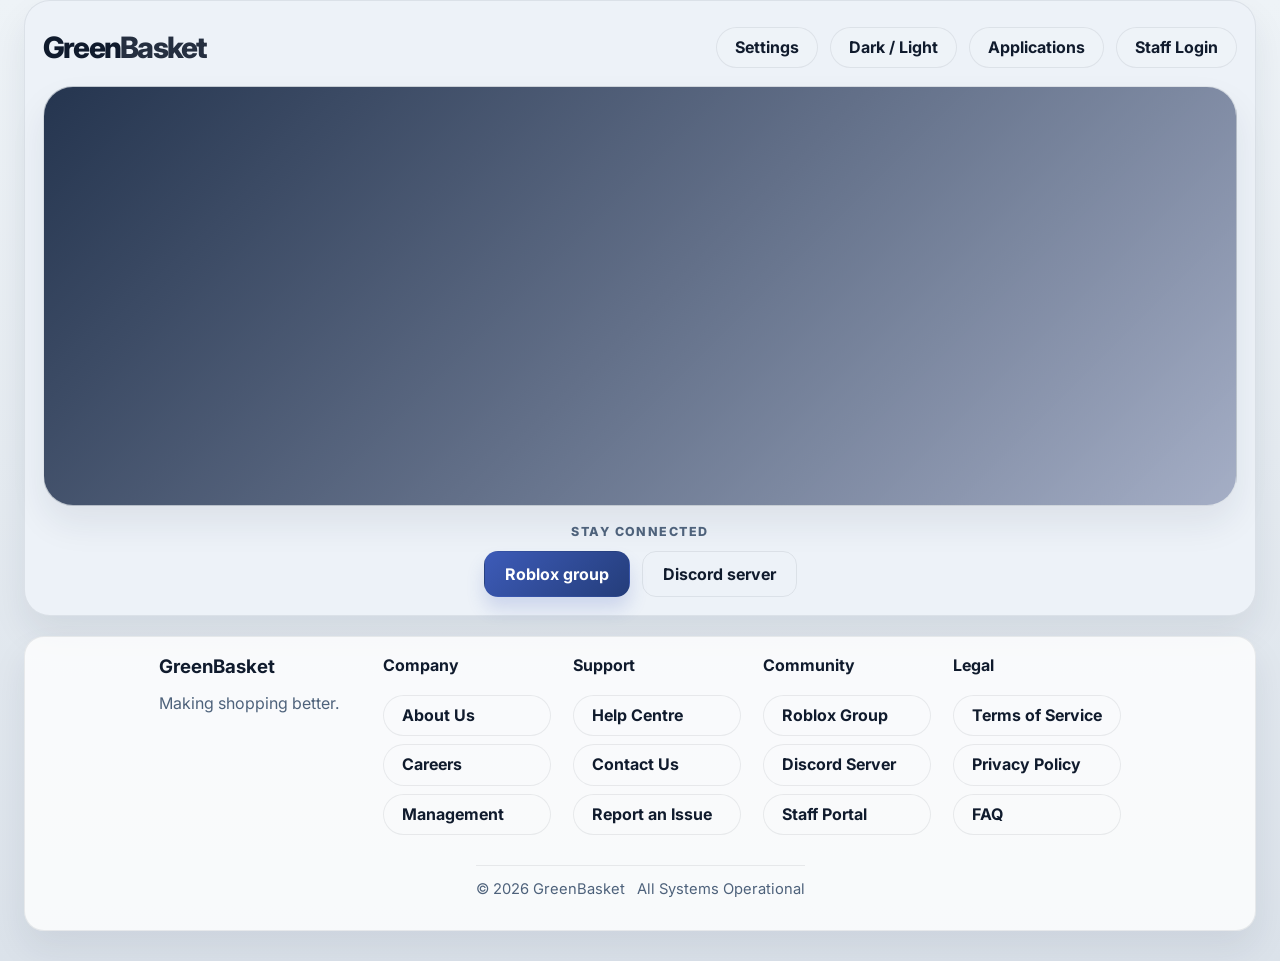
<file: index.html>
<!DOCTYPE html>
<html lang="en">
  <head>
    <meta charset="UTF-8" />
    <meta name="viewport" content="width=device-width, initial-scale=1.0" />
    <title>GreenBasket | Main Menu</title>
    <link rel="preconnect" href="https://fonts.googleapis.com" />
    <link rel="preconnect" href="https://fonts.gstatic.com" crossorigin />
    <link href="https://fonts.googleapis.com/css2?family=Inter:wght@400;500;600;700;800;900&display=swap" rel="stylesheet" />
    <link rel="stylesheet" href="styles.css" />
  </head>
  <body data-page="home">
    <div class="site-shell">
      <header class="site-header">
        <div class="brand" aria-label="GreenBasket home">
          <div class="brand-copy brand-text-logo">
            <span class="brand-bold">Green</span>
            <span class="brand-light">Basket</span>
          </div>
        </div>

        <nav class="site-nav" aria-label="Main menu">
          <a href="settings.html">Settings</a>
          <button class="theme-toggle" data-theme-toggle type="button">Dark / Light</button>
          <a href="applications.html">Applications</a>
          <a id="staff-link" href="staff-login.html">Staff Login</a>
        </nav>
      </header>

      <main class="hero-banner">
        <div class="hero-overlay"></div>
      </main>

      <div class="community-panel" aria-label="Community links">
        <p class="community-label">Stay connected</p>
        <div class="community-links">
          <a class="primary-btn" href="https://www.roblox.com/communities/616609542" target="_blank" rel="noreferrer">Roblox group</a>
          <a class="secondary-btn" href="https://discord.gg/Vmz5MSpeaR" target="_blank" rel="noreferrer">Discord server</a>
        </div>
      </div>
    </div>

    <footer class="footer-bar footer-extended">
      <div class="footer-top">
        <div class="footer-brand-block">
          <h3>GreenBasket</h3>
          <p>Making shopping better.</p>
        </div>

        <div class="footer-links-group">
          <h4>Company</h4>
          <a href="#">About Us</a>
          <a href="#">Careers</a>
          <a href="#">Management</a>
        </div>

        <div class="footer-links-group">
          <h4>Support</h4>
          <a href="#">Help Centre</a>
          <a href="#">Contact Us</a>
          <a href="#">Report an Issue</a>
        </div>

        <div class="footer-links-group">
          <h4>Community</h4>
          <a href="https://www.roblox.com/communities/616609542" target="_blank" rel="noreferrer">Roblox Group</a>
          <a href="https://discord.gg/Vmz5MSpeaR" target="_blank" rel="noreferrer">Discord Server</a>
          <a href="#">Staff Portal</a>
        </div>

        <div class="footer-links-group">
          <h4>Legal</h4>
          <a href="terms.html">Terms of Service</a>
          <a href="policy.html">Privacy Policy</a>
          <a href="#">FAQ</a>
        </div>
      </div>

      <div class="footer-bottom">
        <span>© 2026 GreenBasket</span>
        <span>All Systems Operational</span>
      </div>
    </footer>

    <script src="script.js"></script>
  </body>
</html>
</file>
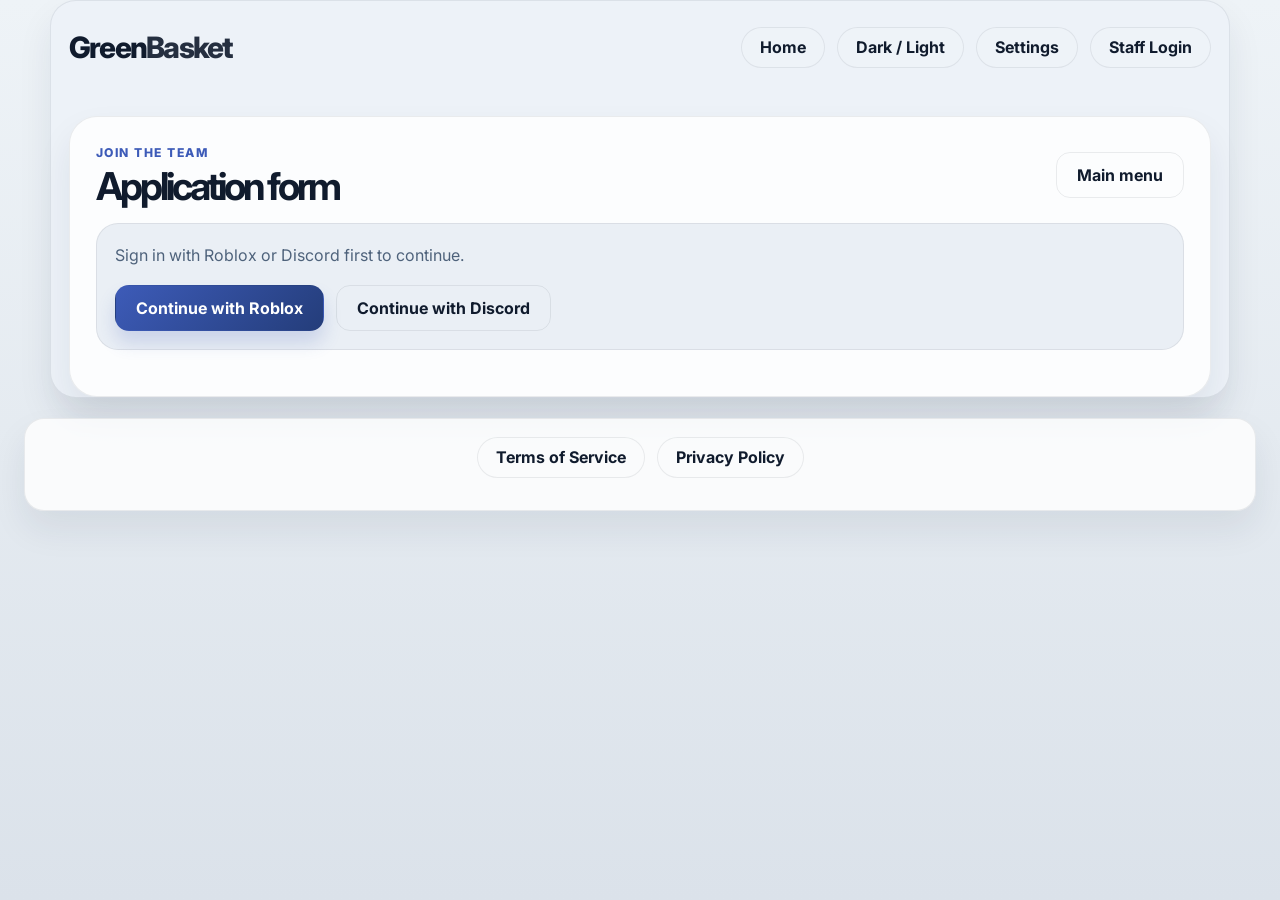
<file: applications.html>
<!DOCTYPE html>
<html lang="en">
  <head>
    <meta charset="UTF-8" />
    <meta name="viewport" content="width=device-width, initial-scale=1.0" />
    <title>GreenBasket | Applications</title>
    <link rel="preconnect" href="https://fonts.googleapis.com" />
    <link rel="preconnect" href="https://fonts.gstatic.com" crossorigin />
    <link href="https://fonts.googleapis.com/css2?family=Inter:wght@400;500;600;700;800;900&display=swap" rel="stylesheet" />
    <link rel="stylesheet" href="styles.css" />
  </head>
  <body data-page="applications">
    <div class="site-shell thin-shell">
      <header class="site-header compact-header">
        <div class="brand" aria-label="GreenBasket home">
          <div class="brand-copy brand-text-logo">
            <span class="brand-bold">Green</span>
            <span class="brand-light">Basket</span>
          </div>
        </div>

        <nav class="site-nav" aria-label="Main menu">
          <a href="index.html">Home</a>
          <button class="theme-toggle" data-theme-toggle type="button">Dark / Light</button>
          <a href="settings.html">Settings</a>
          <a id="staff-link" href="staff-login.html">Staff Login</a>
        </nav>
      </header>

      <main class="panel-surface">
        <div class="section-header interior-header">
          <div>
            <p class="section-kicker">Join the team</p>
            <h1>Application form</h1>
          </div>
          <a class="secondary-btn" href="index.html">Main menu</a>
        </div>

        <div id="public-auth-container" class="social-signin">
          <p>Sign in with Roblox or Discord first to continue.</p>
          <div class="signin-row">
            <button class="primary-btn" type="button" data-login-method="roblox">Continue with Roblox</button>
            <button class="secondary-btn" type="button" data-login-method="discord">Continue with Discord</button>
          </div>
        </div>

        <div id="public-status-banner" class="status-banner hidden" aria-live="polite">
          <div class="status-topline">
            <span class="status-dot"></span>
            <strong id="application-status-label">Applications are currently open</strong>
          </div>
          <p id="application-status-copy">You are signed in and can continue with the application form.</p>
        </div>

        <form id="public-application-form" class="public-application-form hidden"></form>
      </main>
    </div>

    <footer class="footer-bar">
      <a href="terms.html">Terms of Service</a>
      <a href="policy.html">Privacy Policy</a>
    </footer>

    <script src="script.js"></script>
  </body>
</html>
</file>
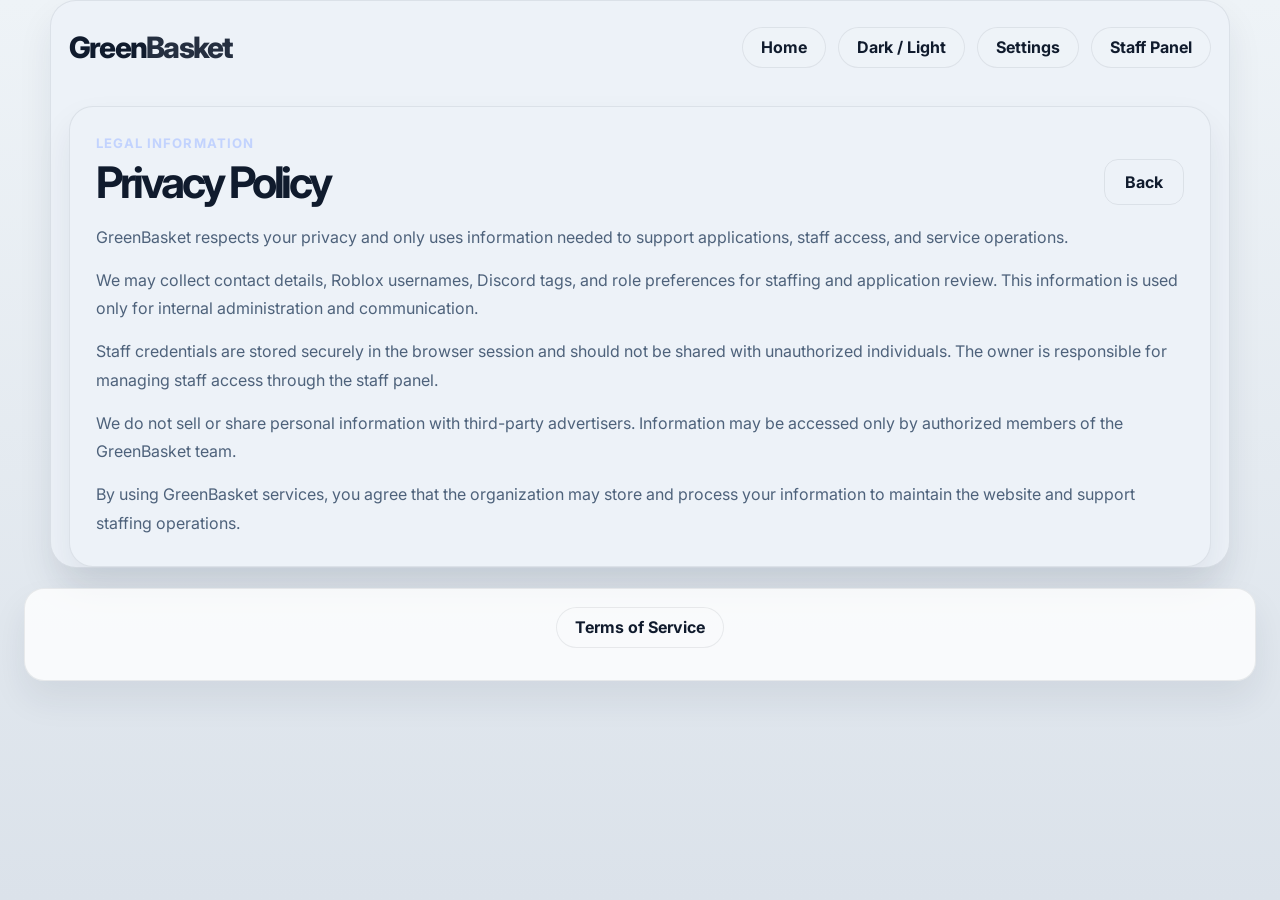
<file: policy.html>
<!DOCTYPE html>
<html lang="en">
  <head>
    <meta charset="UTF-8" />
    <meta name="viewport" content="width=device-width, initial-scale=1.0" />
    <title>GreenBasket | Privacy Policy</title>
    <link rel="preconnect" href="https://fonts.googleapis.com" />
    <link rel="preconnect" href="https://fonts.gstatic.com" crossorigin />
    <link href="https://fonts.googleapis.com/css2?family=Inter:wght@400;500;600;700;800;900&display=swap" rel="stylesheet" />
    <link rel="stylesheet" href="styles.css" />
  </head>
  <body data-page="policy">
    <div class="page-shell narrow-shell">
      <header class="topbar compact-topbar">
        <div class="brand-wrap">
          <div class="brand-copy brand-text-logo">
            <span class="brand-bold">Green</span>
            <span class="brand-light">Basket</span>
          </div>
        </div>
        <nav class="main-nav" aria-label="Main menu">
          <a class="nav-link" href="index.html">Home</a>
          <button class="nav-link theme-toggle" data-theme-toggle type="button">Dark / Light</button>
          <a class="nav-link" href="settings.html">Settings</a>
          <a class="nav-link" href="staff-login.html">Staff Panel</a>
        </nav>
      </header>

      <main class="panel-card legal-card">
        <div class="section-heading">
          <div>
            <p class="eyebrow">Legal information</p>
            <h1>Privacy Policy</h1>
          </div>
          <a class="secondary-btn" href="index.html">Back</a>
        </div>

        <div class="legal-copy">
          <p>GreenBasket respects your privacy and only uses information needed to support applications, staff access, and service operations.</p>
          <p>We may collect contact details, Roblox usernames, Discord tags, and role preferences for staffing and application review. This information is used only for internal administration and communication.</p>
          <p>Staff credentials are stored securely in the browser session and should not be shared with unauthorized individuals. The owner is responsible for managing staff access through the staff panel.</p>
          <p>We do not sell or share personal information with third-party advertisers. Information may be accessed only by authorized members of the GreenBasket team.</p>
          <p>By using GreenBasket services, you agree that the organization may store and process your information to maintain the website and support staffing operations.</p>
        </div>
      </main>
    </div>

    <footer class="footer-bar">
      <a href="terms.html">Terms of Service</a>
    </footer>

    <script src="script.js"></script>
  </body>
</html>
</file>
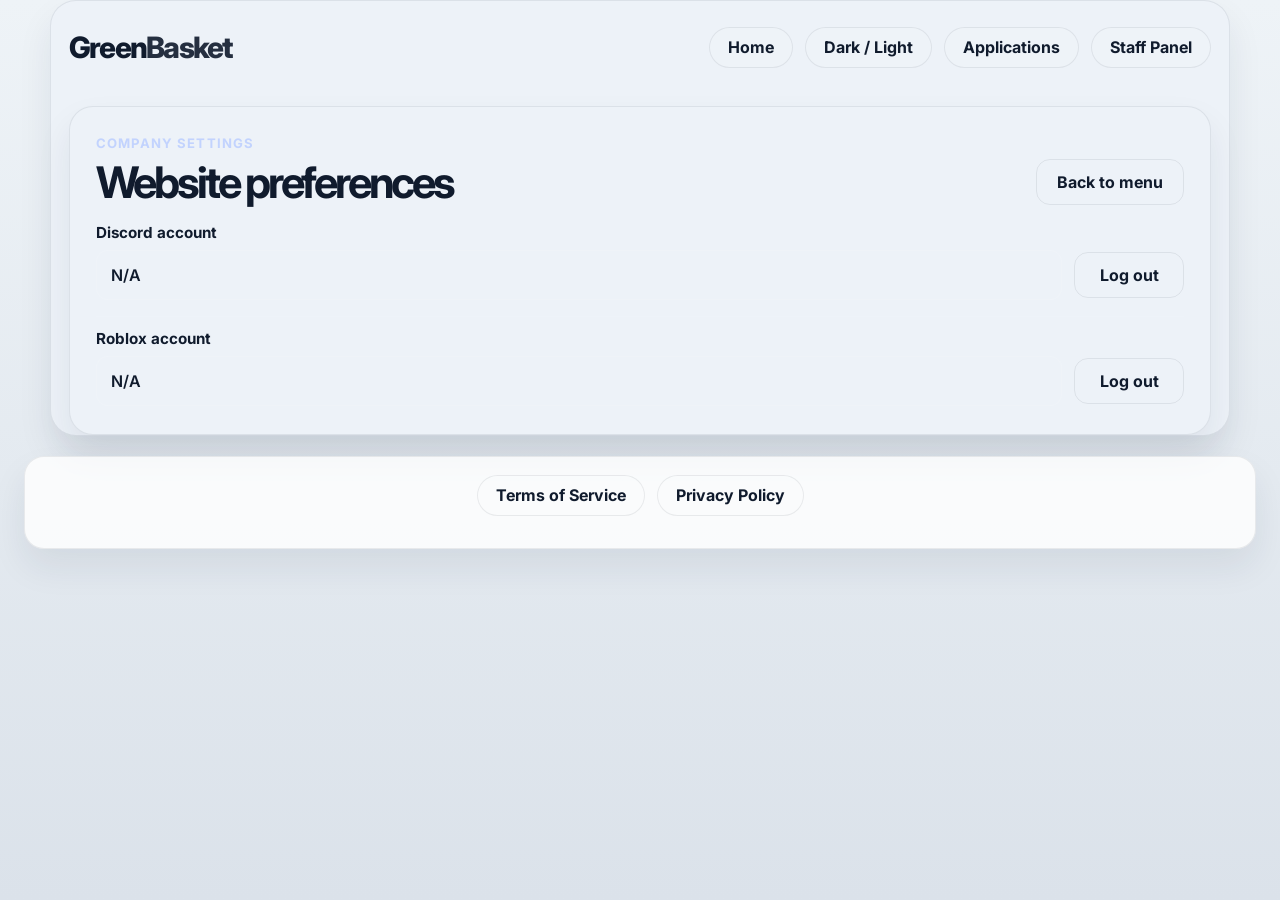
<file: settings.html>
<!DOCTYPE html>
<html lang="en">
  <head>
    <meta charset="UTF-8" />
    <meta name="viewport" content="width=device-width, initial-scale=1.0" />
    <title>GreenBasket | Settings</title>
    <link rel="preconnect" href="https://fonts.googleapis.com" />
    <link rel="preconnect" href="https://fonts.gstatic.com" crossorigin />
    <link href="https://fonts.googleapis.com/css2?family=Inter:wght@400;500;600;700;800;900&display=swap" rel="stylesheet" />
    <link rel="stylesheet" href="styles.css" />
  </head>
  <body data-page="settings">
    <div class="page-shell narrow-shell">
      <header class="topbar compact-topbar">
        <div class="brand-wrap">
          <div class="brand-copy brand-text-logo">
            <span class="brand-bold">Green</span>
            <span class="brand-light">Basket</span>
          </div>
        </div>
        <nav class="main-nav" aria-label="Main menu">
          <a class="nav-link" href="index.html">Home</a>
          <button class="nav-link theme-toggle" data-theme-toggle type="button">Dark / Light</button>
          <a class="nav-link" href="applications.html">Applications</a>
          <a class="nav-link" href="staff-login.html">Staff Panel</a>
        </nav>
      </header>

      <main class="panel-card">
        <div class="section-heading">
          <div>
            <p class="eyebrow">Company settings</p>
            <h1>Website preferences</h1>
          </div>
          <a class="secondary-btn" href="index.html">Back to menu</a>
        </div>

        <div class="settings-form" id="settings-form">
          <div class="setting-row">
            <label>Discord account</label>
            <div class="account-row">
              <div id="discordAccountValue" class="profile-value">N/A</div>
              <button class="secondary-btn small-btn" type="button" data-signout="discord">Log out</button>
            </div>
          </div>

          <div class="setting-row">
            <label>Roblox account</label>
            <div class="account-row">
              <div id="robloxAccountValue" class="profile-value">N/A</div>
              <button class="secondary-btn small-btn" type="button" data-signout="roblox">Log out</button>
            </div>
          </div>
        </div>
      </main>
    </div>

    <footer class="footer-bar">
      <a href="terms.html">Terms of Service</a>
      <a href="policy.html">Privacy Policy</a>
    </footer>

    <script src="script.js"></script>
  </body>
</html>
</file>
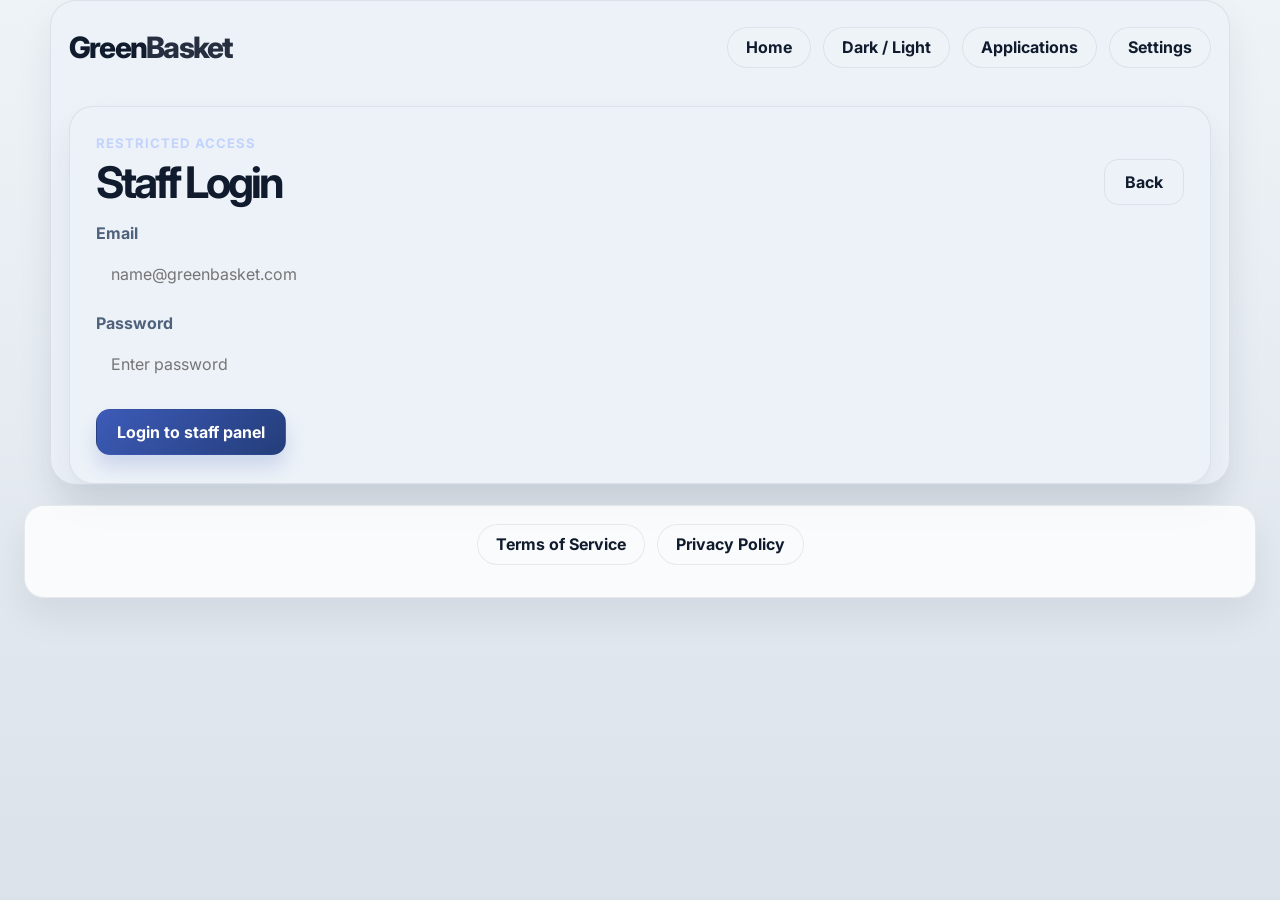
<file: staff-login.html>
<!DOCTYPE html>
<html lang="en">
  <head>
    <meta charset="UTF-8" />
    <meta name="viewport" content="width=device-width, initial-scale=1.0" />
    <title>GreenBasket | Staff Login</title>
    <link rel="preconnect" href="https://fonts.googleapis.com" />
    <link rel="preconnect" href="https://fonts.gstatic.com" crossorigin />
    <link href="https://fonts.googleapis.com/css2?family=Inter:wght@400;500;600;700;800;900&display=swap" rel="stylesheet" />
    <link rel="stylesheet" href="styles.css" />
  </head>
  <body data-page="staff-login">
    <div class="page-shell narrow-shell">
      <header class="topbar compact-topbar">
        <div class="brand-wrap">
          <div class="brand-copy brand-text-logo">
            <span class="brand-bold">Green</span>
            <span class="brand-light">Basket</span>
          </div>
        </div>
        <nav class="main-nav" aria-label="Main menu">
          <a class="nav-link" href="index.html">Home</a>
          <button class="nav-link theme-toggle" data-theme-toggle type="button">Dark / Light</button>
          <a class="nav-link" href="applications.html">Applications</a>
          <a class="nav-link" href="settings.html">Settings</a>
        </nav>
      </header>

      <main class="panel-card auth-card">
        <div class="section-heading">
          <div>
            <p class="eyebrow">Restricted access</p>
            <h1>Staff Login</h1>
          </div>
          <a class="secondary-btn" href="index.html">Back</a>
        </div>

        <form id="staff-login-form" class="auth-form">
          <div class="field-group">
            <label for="staffEmail">Email</label>
            <input id="staffEmail" type="email" placeholder="name@greenbasket.com" required />
          </div>
          <div class="field-group">
            <label for="staffPassword">Password</label>
            <input id="staffPassword" type="password" placeholder="Enter password" required />
          </div>
          <button class="primary-btn large-btn" type="submit">Login to staff panel</button>
        </form>

      </main>
    </div>

    <footer class="footer-bar">
      <a href="terms.html">Terms of Service</a>
      <a href="policy.html">Privacy Policy</a>
    </footer>

    <script src="script.js"></script>
  </body>
</html>
</file>
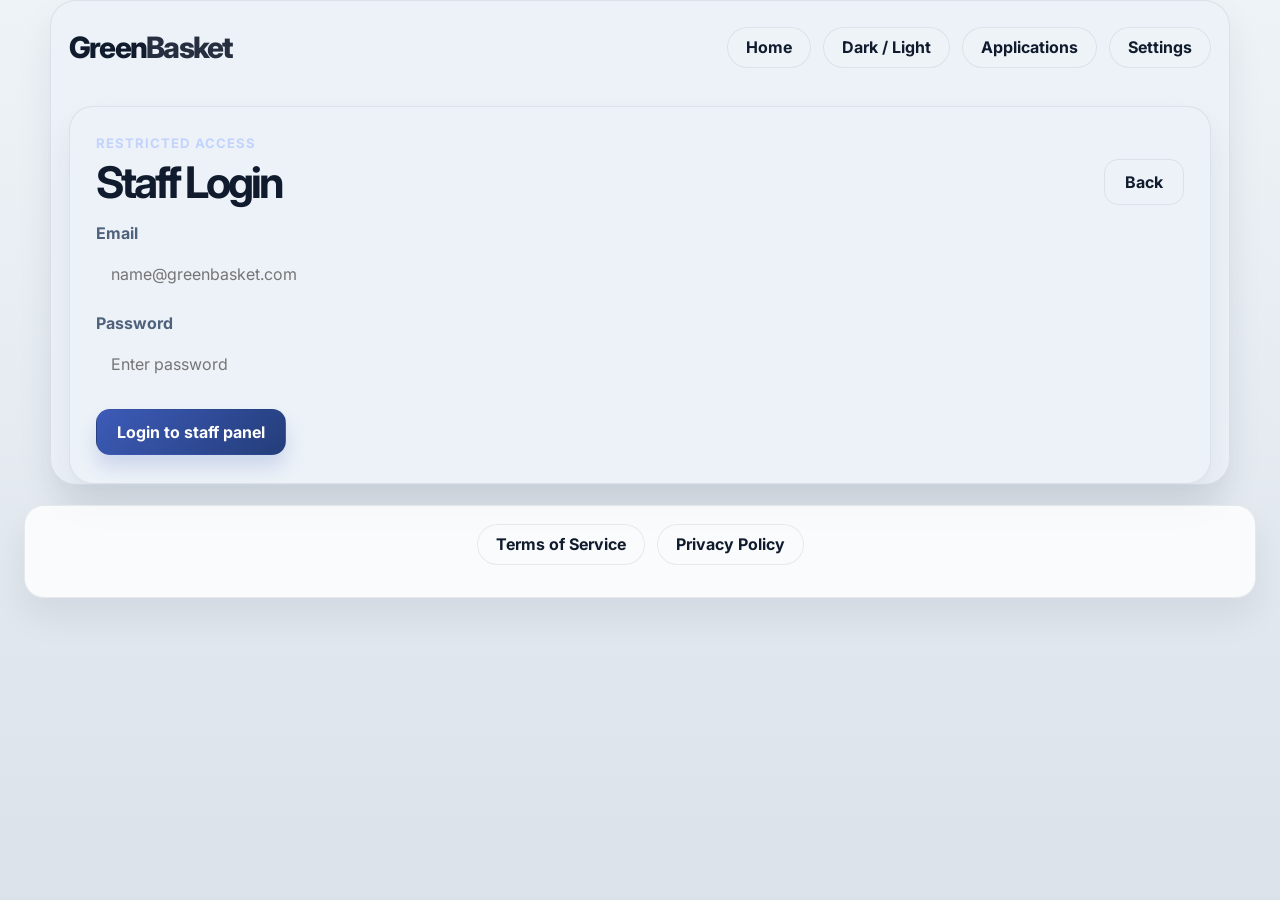
<file: staff-panel.html>
<!DOCTYPE html>
<html lang="en">
  <head>
    <meta charset="UTF-8" />
    <meta name="viewport" content="width=device-width, initial-scale=1.0" />
    <title>GreenBasket | Staff Panel</title>
    <link rel="preconnect" href="https://fonts.googleapis.com" />
    <link rel="preconnect" href="https://fonts.gstatic.com" crossorigin />
    <link href="https://fonts.googleapis.com/css2?family=Inter:wght@400;500;600;700;800;900&display=swap" rel="stylesheet" />
    <link rel="stylesheet" href="styles.css" />
  </head>
  <body data-page="staff-panel">
    <div class="site-shell wide-shell">
      <header class="site-header compact-header">
        <div class="brand" aria-label="GreenBasket home">
          <div class="brand-copy brand-text-logo">
            <span class="brand-bold">Green</span>
            <span class="brand-light">Basket</span>
          </div>
        </div>

        <nav class="site-nav" aria-label="Main menu">
          <a href="index.html">Home</a>
          <button class="theme-toggle" data-theme-toggle type="button">Dark / Light</button>
          <a href="applications.html">Applications</a>
          <a href="settings.html">Settings</a>
        </nav>
      </header>

      <main class="panel-surface staff-layout">
        <div class="section-header interior-header">
          <div>
            <p class="section-kicker">Admin dashboard</p>
            <h1>Staff panel</h1>
          </div>
          <div class="badge-row">
            <span id="user-badge" class="user-badge">Guest</span>
            <button class="secondary-btn" id="logout-btn" type="button">Log out</button>
          </div>
        </div>

        <div class="staff-grid">
          <section class="panel-section">
            <h2>Application controls</h2>
            <div class="application-controls">
              <button id="open-applications-btn" class="primary-btn" type="button">Open applications</button>
              <button id="close-applications-btn" class="secondary-btn" type="button">Close applications</button>
            </div>
            <div class="status-pill-wrap">
              <span id="applications-status-pill" class="status-pill open">Open</span>
            </div>
          </section>

          <section class="panel-section">
            <h2>Notifications</h2>
            <div id="notification-list" class="notification-list"></div>
          </section>
        </div>

        <section class="panel-section">
          <h2>Applications</h2>
          <div id="application-table-body" class="application-list"></div>
        </section>

        <section class="panel-section">
          <h2>Application details</h2>
          <div id="application-details" class="application-details-empty">Select an application to review it.</div>
        </section>

        <section class="panel-section">
          <h2>Staff accounts</h2>
          <div class="table-wrap">
            <table>
              <thead>
                <tr>
                  <th>Email</th>
                  <th>Role</th>
                  <th>Actions</th>
                </tr>
              </thead>
              <tbody id="staff-table-body"></tbody>
            </table>
          </div>

          <form id="staff-create-form" class="staff-form staff-creator">
            <div class="field-row two-up">
              <div class="field-group">
                <label for="newStaffEmail">Staff email</label>
                <input id="newStaffEmail" type="email" placeholder="staff@greenbasket.com" required />
              </div>
              <div class="field-group">
                <label for="newStaffRole">Role</label>
                <select id="newStaffRole">
                  <option value="Manager">Manager</option>
                  <option value="Cashier">Cashier</option>
                  <option value="Supervisor">Supervisor</option>
                  <option value="Support">Support</option>
                </select>
              </div>
            </div>

            <div class="field-group">
              <label for="newStaffPassword">Password</label>
              <input id="newStaffPassword" type="password" placeholder="Create password" required />
            </div>

            <button class="primary-btn" type="submit">Create staff account</button>
          </form>
        </section>
      </main>
    </div>

    <footer class="footer-bar">
      <a href="terms.html">Terms of Service</a>
      <a href="policy.html">Privacy Policy</a>
    </footer>

    <script src="script.js"></script>
  </body>
</html>
</file>
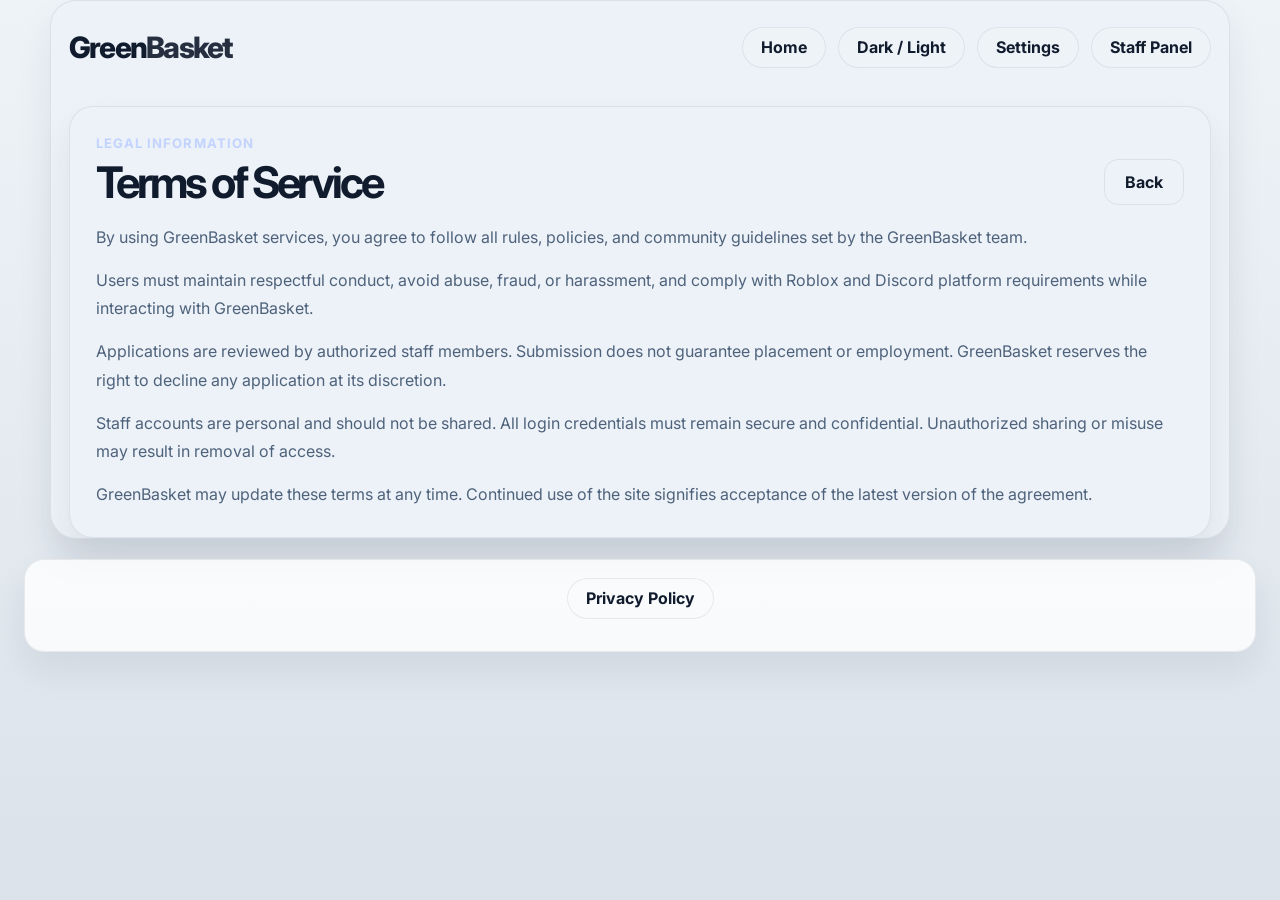
<file: terms.html>
<!DOCTYPE html>
<html lang="en">
  <head>
    <meta charset="UTF-8" />
    <meta name="viewport" content="width=device-width, initial-scale=1.0" />
    <title>GreenBasket | Terms of Service</title>
    <link rel="preconnect" href="https://fonts.googleapis.com" />
    <link rel="preconnect" href="https://fonts.gstatic.com" crossorigin />
    <link href="https://fonts.googleapis.com/css2?family=Inter:wght@400;500;600;700;800;900&display=swap" rel="stylesheet" />
    <link rel="stylesheet" href="styles.css" />
  </head>
  <body data-page="terms">
    <div class="page-shell narrow-shell">
      <header class="topbar compact-topbar">
        <div class="brand-wrap">
          <div class="brand-copy brand-text-logo">
            <span class="brand-bold">Green</span>
            <span class="brand-light">Basket</span>
          </div>
        </div>
        <nav class="main-nav" aria-label="Main menu">
          <a class="nav-link" href="index.html">Home</a>
          <button class="nav-link theme-toggle" data-theme-toggle type="button">Dark / Light</button>
          <a class="nav-link" href="settings.html">Settings</a>
          <a class="nav-link" href="staff-login.html">Staff Panel</a>
        </nav>
      </header>

      <main class="panel-card legal-card">
        <div class="section-heading">
          <div>
            <p class="eyebrow">Legal information</p>
            <h1>Terms of Service</h1>
          </div>
          <a class="secondary-btn" href="index.html">Back</a>
        </div>

        <div class="legal-copy">
          <p>By using GreenBasket services, you agree to follow all rules, policies, and community guidelines set by the GreenBasket team.</p>
          <p>Users must maintain respectful conduct, avoid abuse, fraud, or harassment, and comply with Roblox and Discord platform requirements while interacting with GreenBasket.</p>
          <p>Applications are reviewed by authorized staff members. Submission does not guarantee placement or employment. GreenBasket reserves the right to decline any application at its discretion.</p>
          <p>Staff accounts are personal and should not be shared. All login credentials must remain secure and confidential. Unauthorized sharing or misuse may result in removal of access.</p>
          <p>GreenBasket may update these terms at any time. Continued use of the site signifies acceptance of the latest version of the agreement.</p>
        </div>
      </main>
    </div>

    <footer class="footer-bar">
      <a href="policy.html">Privacy Policy</a>
    </footer>

    <script src="script.js"></script>
  </body>
</html>
</file>
<file: styles.css>
:root {
  --bg: #eef3f7;
  --bg-deep: #dbe2ea;
  --surface: #f8fafd;
  --panel: rgba(255, 255, 255, 0.8);
  --panel-strong: #edf2f8;
  --card: rgba(181, 196, 218, 0.24);
  --text: #101b2d;
  --muted: #4e627b;
  --primary: #3d5bb8;
  --primary-soft: rgba(61, 91, 184, 0.12);
  --primary-strong: #243d7a;
  --border: rgba(17, 27, 45, 0.08);
  --shadow: 0 18px 35px rgba(24, 36, 58, 0.08);
  --success: #2da87b;
  --danger: #d94c4c;
  --hero: linear-gradient(135deg, rgba(20, 37, 65, 0.9), rgba(104, 118, 156, 0.55));
}

body[data-theme='dark'] {
  --bg: #0c1322;
  --bg-deep: #101b2d;
  --surface: #121d2f;
  --panel: rgba(15, 24, 38, 0.9);
  --panel-strong: #18253b;
  --card: rgba(255, 255, 255, 0.03);
  --text: #edf2ff;
  --muted: #b2bfd6;
  --primary: #9caaf7;
  --primary-soft: rgba(156, 170, 247, 0.12);
  --primary-strong: #7d8ef2;
  --border: rgba(255, 255, 255, 0.08);
  --shadow: 0 20px 40px rgba(0, 0, 0, 0.18);
  --hero: linear-gradient(135deg, rgba(10, 18, 29, 0.92), rgba(35, 55, 86, 0.8));
}

* { box-sizing: border-box; }

html { scroll-behavior: smooth; }

body {
  margin: 0;
  min-height: 100vh;
  font-family: 'Inter', sans-serif;
  background: linear-gradient(180deg, var(--bg) 0%, var(--bg-deep) 100%);
  color: var(--text);
  transition: background 0.2s ease, color 0.2s ease;
  padding: 0 10px;
}

img { max-width: 100%; display: block; }

a { color: inherit; }

button,
input,
select,
textarea {
  font: inherit;
}

button { cursor: pointer; }

.site-shell,
.page-shell {
  width: min(1280px, calc(100% - 28px));
  margin: 0 auto;
  padding: 18px 18px 0;
  background: var(--panel-strong);
  border: 1px solid var(--border);
  border-radius: 26px;
  box-shadow: var(--shadow);
}

.thin-shell,
.narrow-shell { max-width: 1180px; }
.wide-shell { max-width: 1300px; }

.site-header,
.topbar,
.topbar {
  display: flex;
  align-items: center;
  justify-content: space-between;
  gap: 16px;
  padding: 8px 0 18px;
  width: 100%;
}

.compact-header,
.compact-topbar { padding-top: 8px; }

.brand,
.brand-wrap {
  display: inline-flex;
  align-items: center;
  justify-content: flex-start;
  gap: 12px;
  text-decoration: none;
  min-width: 220px;
  overflow: visible;
}

.brand-logo {
  display: none;
}

.brand-mark {
  display: none;
}

.brand-copy {
  display: flex;
  flex-direction: row;
  align-items: center;
  gap: 0;
  font-weight: 800;
  line-height: 1;
  letter-spacing: -0.06em;
  white-space: nowrap;
}

.brand-text-logo {
  font-size: clamp(1.5rem, 2.3vw, 2.4rem);
}

.brand-bold,
.brand-light {
  display: inline-block;
  font-size: inherit;
  color: var(--text);
}

.brand-light { opacity: 0.9; }

.site-nav,
.main-nav {
  display: flex;
  align-items: center;
  justify-content: flex-end;
  flex-wrap: wrap;
  gap: 12px;
  margin-left: auto;
}

.footer-bar {
  width: min(1280px, calc(100% - 28px));
  margin: 20px auto 30px;
  padding: 18px 20px 10px;
  border: 1px solid var(--border);
  background: var(--panel);
  border-radius: 20px;
  box-shadow: var(--shadow);
}

.footer-top {
  display: grid;
  grid-template-columns: 1.2fr repeat(4, minmax(130px, 1fr));
  gap: 22px;
  align-items: start;
}

.footer-brand-block h3,
.footer-links-group h4 {
  margin: 0 0 12px;
  color: var(--text);
}

.footer-brand-block p,
.footer-links-group a,
.footer-bottom {
  color: var(--muted);
}

.footer-brand-block p {
  margin: 0;
  line-height: 1.7;
}

.footer-links-group {
  display: flex;
  flex-direction: column;
  gap: 8px;
}

.footer-links-group a {
  text-decoration: none;
  color: var(--muted);
}

.footer-bottom {
  display: flex;
  justify-content: space-between;
  gap: 12px;
  flex-wrap: wrap;
  margin-top: 18px;
  padding-top: 14px;
  border-top: 1px solid var(--border);
  font-size: 0.92rem;
}

.nav-link,
.site-nav a,
.footer-bar a,
.theme-toggle {
  border: 1px solid var(--border);
  background: rgba(255, 255, 255, 0.08);
  color: var(--text);
  border-radius: 999px;
  text-decoration: none;
  padding: 10px 18px;
  font-weight: 700;
  line-height: 1.2;
  transition: transform 0.2s ease, border-color 0.2s ease, background 0.2s ease;
}

.nav-link:hover,
.site-nav a:hover,
.footer-bar a:hover,
.theme-toggle:hover {
  transform: translateY(-1px);
  border-color: rgba(61, 91, 184, 0.35);
  background: rgba(61, 91, 184, 0.08);
}

.theme-toggle {
  appearance: none;
}

.panel-card {
  background: var(--panel-strong);
  border: 1px solid var(--border);
  border-radius: 24px;
  box-shadow: var(--shadow);
  padding: 28px 26px;
  margin-top: 20px;
  color: var(--text);
}

.section-heading {
  display: flex;
  align-items: flex-end;
  justify-content: space-between;
  gap: 18px;
  margin-bottom: 18px;
}

.section-heading h1,
.interior-header h1 {
  margin: 0;
  color: var(--text);
  font-size: clamp(2rem, 3.4vw, 3.5rem);
  letter-spacing: -0.07em;
  line-height: 1;
}

.eyebrow {
  margin: 0 0 10px;
  color: rgba(182, 203, 255, 0.8);
  font-size: 0.82rem;
  font-weight: 700;
  letter-spacing: 0.08em;
  text-transform: uppercase;
}

.settings-form,
.auth-form {
  display: grid;
  gap: 16px;
}

.setting-row {
  display: grid;
  gap: 8px;
  padding-top: 12px;
  border-top: 1px solid rgba(255, 255, 255, 0.08);
}

.setting-row:first-of-type {
  border-top: none;
  padding-top: 0;
}

.setting-row label {
  font-size: 0.95rem;
  font-weight: 700;
  color: var(--text);
}

.profile-value {
  display: inline-flex;
  align-items: center;
  min-height: 50px;
  padding: 12px 14px;
  border-radius: 12px;
  background: rgba(255, 255, 255, 0.04);
  border: 1px solid rgba(255, 255, 255, 0.08);
  color: var(--text);
  font-weight: 600;
  flex: 1;
}

.account-row {
  display: flex;
  align-items: center;
  gap: 12px;
  width: 100%;
}

.small-btn {
  min-width: 110px;
  padding-top: 10px;
  padding-bottom: 10px;
}

.profile-value.status-closed {
  color: var(--danger);
}

.checkbox-row {
  grid-template-columns: 18px 1fr;
  align-items: center;
}

.checkbox-row input {
  width: 18px;
  height: 18px;
  margin: 0;
}

.setting-row input,
.setting-row select,
.auth-form input,
.auth-form select,
.auth-form textarea {
  width: 100%;
  border-radius: 12px;
  border: 1px solid rgba(255, 255, 255, 0.08);
  background: rgba(255, 255, 255, 0.02);
  color: var(--text);
  padding: 12px 14px;
}

.alert-copy,
.legal-copy,
.owner-note {
  color: var(--muted);
  line-height: 1.8;
}

.owner-note {
  margin-top: 18px;
  padding-top: 14px;
  border-top: 1px solid rgba(255, 255, 255, 0.08);
}

.owner-note p {
  margin: 0 0 8px;
}

.legal-card {
  min-height: 420px;
}

.legal-copy {
  display: grid;
  gap: 14px;
}

.legal-copy p,
.owner-note p {
  margin: 0;
}

.primary-btn.large-btn {
  width: fit-content;
  min-width: 180px;
  margin-top: 6px;
}

.hero-banner {
  height: 420px;
  width: 100%;
  border-radius: 30px;
  background-image: linear-gradient(135deg, rgba(17, 36, 59, 0.2), rgba(255, 255, 255, 0.12)), url('https://images.unsplash.com/photo-1511497584788-876760111969?auto=format&fit=crop&w=1600&q=80');
  background-size: cover;
  background-position: center;
  box-shadow: var(--shadow);
  border: 1px solid var(--border);
  overflow: hidden;
}

.hero-overlay {
  width: 100%;
  height: 100%;
  background: var(--hero);
}

.landing-section,
.panel-surface {
  background: var(--panel);
  border: 1px solid var(--border);
  border-radius: 28px;
  box-shadow: var(--shadow);
  padding: 28px 26px;
  margin-top: 30px;
  width: 100%;
}

.section-header {
  display: flex;
  align-items: center;
  justify-content: space-between;
  gap: 16px;
  margin-bottom: 18px;
}

.section-header h1,
.interior-header h1 {
  margin: 0;
  font-size: clamp(2.2rem, 3vw, 4rem);
  letter-spacing: -0.08em;
  line-height: 0.95;
}

.section-intro,
.cta-panel p,
.social-signin p,
.field-help,
.builder-question-meta,
.application-question strong {
  color: var(--muted);
}

.section-intro {
  max-width: 820px;
  font-size: 1.1rem;
  line-height: 1.7;
  margin: 12px 0 0;
}

.feature-grid {
  display: grid;
  grid-template-columns: repeat(3, minmax(0, 1fr));
  gap: 20px;
  margin-top: 32px;
}

.feature-card {
  background: var(--card);
  border: 1px solid var(--border);
  border-radius: 20px;
  padding: 22px 18px;
}

.feature-icon {
  width: 52px;
  height: 52px;
  border-radius: 16px;
  background: linear-gradient(135deg, var(--primary-strong), var(--primary));
  color: white;
  display: grid;
  place-items: center;
  font-weight: 800;
  margin-bottom: 18px;
}

.feature-card h3 {
  margin: 0 0 10px;
  font-size: 1.35rem;
}

.feature-card p {
  margin: 0;
  color: var(--muted);
  line-height: 1.7;
}

.cta-panel {
  background: var(--panel);
  border: 1px solid var(--border);
  border-radius: 28px;
  box-shadow: var(--shadow);
  padding: 28px 24px;
  margin: 30px 0 12px;
}

.cta-panel h2 {
  margin: 0 0 12px;
  font-size: clamp(2rem, 3vw, 3rem);
  letter-spacing: -0.06em;
}

.cta-panel p {
  max-width: 780px;
  font-size: 1.05rem;
  line-height: 1.7;
  margin: 0 0 20px;
}

.cta-row,
.signin-row,
.builder-actions,
.badge-row,
.community-links {
  display: flex;
  align-items: center;
  gap: 12px;
  flex-wrap: wrap;
}

.community-panel {
  margin: 18px auto 0;
  text-align: center;
}

.community-label {
  margin: 0 0 12px;
  font-size: 0.78rem;
  letter-spacing: 0.12em;
  text-transform: uppercase;
  font-weight: 800;
  color: var(--muted);
}

.community-links {
  margin-top: 8px;
  margin-bottom: 18px;
  justify-content: center;
}

.primary-btn,
.secondary-btn,
.action-btn {
  appearance: none;
  border-radius: 14px;
  padding: 12px 20px;
  border: 1px solid transparent;
  font-weight: 700;
  text-decoration: none;
  transition: transform 0.2s ease;
}

.primary-btn {
  background: linear-gradient(135deg, var(--primary), var(--primary-strong));
  color: white;
  box-shadow: 0 12px 18px rgba(61, 91, 184, 0.18);
}

.secondary-btn {
  background: transparent;
  color: var(--text);
  border-color: var(--border);
}

.primary-btn:hover,
.secondary-btn:hover,
.action-btn:hover {
  transform: translateY(-1px);
}

.section-kicker {
  margin: 0 0 8px;
  text-transform: uppercase;
  letter-spacing: 0.12em;
  font-size: 0.76rem;
  font-weight: 800;
  color: var(--primary);
}

.social-signin {
  background: var(--card);
  border: 1px solid var(--border);
  border-radius: 22px;
  padding: 18px;
  margin-bottom: 18px;
}

.social-signin p {
  margin: 0 0 16px;
  line-height: 1.7;
}

.hidden {
  display: none !important;
}

.status-banner {
  background: rgba(25, 42, 59, 0.72);
  border: 1px solid var(--border);
  border-radius: 22px;
  padding: 18px 20px;
  margin-bottom: 18px;
}

.status-topline {
  display: flex;
  align-items: center;
  gap: 10px;
  margin-bottom: 8px;
  font-size: 1.05rem;
}

.status-dot {
  width: 10px;
  height: 10px;
  border-radius: 50%;
  background: #39d98a;
  box-shadow: 0 0 10px rgba(57, 217, 138, 0.8);
}

.status-banner.closed .status-dot {
  background: #f3b740;
  box-shadow: 0 0 10px rgba(243, 183, 64, 0.8);
}

.status-banner p {
  margin: 0;
  color: var(--muted);
  line-height: 1.7;
}

.public-application-form,
.builder-form,
.staff-form {
  display: grid;
  gap: 18px;
}

.application-role-picker {
  display: grid;
  grid-template-columns: 1fr;
  gap: 16px;
}

.role-application-btn {
  appearance: none;
  border: 1px solid var(--border);
  background: var(--card);
  color: var(--text);
  border-radius: 18px;
  padding: 18px 20px;
  text-align: left;
  font-size: 1.05rem;
  font-weight: 700;
  cursor: pointer;
  transition: transform 0.2s ease, border-color 0.2s ease, background 0.2s ease;
}

.role-application-btn:hover {
  transform: translateY(-1px);
  border-color: rgba(61, 91, 184, 0.4);
  background: rgba(61, 91, 184, 0.04);
}

.application-question {
  background: var(--card);
  border: 1px solid var(--border);
  border-radius: 18px;
  padding: 18px 18px 16px;
}

.application-question-header {
  display: flex;
  align-items: center;
  justify-content: space-between;
  gap: 12px;
  margin-bottom: 8px;
}

.application-question h3 {
  margin: 0;
  font-size: 1.15rem;
}

.required-pill,
.optional-pill {
  display: inline-flex;
  align-items: center;
  padding: 4px 10px;
  border-radius: 999px;
  font-size: 0.72rem;
  font-weight: 700;
}

.required-pill {
  background: rgba(217, 76, 76, 0.12);
  color: var(--danger);
}

.optional-pill {
  background: rgba(45, 168, 123, 0.12);
  color: var(--success);
}

.field-group {
  display: grid;
  gap: 8px;
}

.field-row {
  display: grid;
  gap: 16px;
}

.two-up {
  grid-template-columns: repeat(2, minmax(0, 1fr));
}

input,
select,
textarea {
  width: 100%;
  background: rgba(255, 255, 255, 0.02);
  color: var(--text);
  border: 1px solid var(--border);
  border-radius: 12px;
  padding: 12px 14px;
}

select {
  background: var(--panel-strong);
  color: var(--text);
}

select option {
  background: var(--panel-strong);
  color: var(--text);
}

textarea {
  min-height: 110px;
  resize: vertical;
}

input:focus,
select:focus,
textarea:focus {
  outline: 2px solid rgba(61, 91, 184, 0.18);
  border-color: rgba(61, 91, 184, 0.5);
}

label {
  font-weight: 700;
  color: var(--muted);
}

.checkbox-inline-wrap {
  align-content: center;
}

.checkbox-inline {
  display: flex;
  align-items: center;
  gap: 10px;
  color: var(--text);
}

.checkbox-inline input {
  width: 18px;
  height: 18px;
}

.builder-preview {
  display: grid;
  gap: 12px;
}

.builder-question-item {
  background: var(--card);
  border: 1px solid var(--border);
  border-radius: 16px;
  padding: 14px 16px;
}

.builder-question-item .meta-row {
  display: flex;
  align-items: center;
  justify-content: space-between;
  gap: 8px;
  margin-bottom: 8px;
}

.builder-question-item p {
  margin: 0;
  color: var(--muted);
  line-height: 1.6;
}

.builder-question-item strong {
  display: block;
  margin-bottom: 6px;
}

.user-badge {
  display: inline-flex;
  align-items: center;
  justify-content: center;
  min-width: 82px;
  padding: 8px 12px;
  border-radius: 999px;
  background: var(--primary-soft);
  border: 1px solid rgba(61, 91, 184, 0.15);
  color: var(--primary);
  font-weight: 800;
}

.panel-section {
  background: var(--card);
  border: 1px solid var(--border);
  border-radius: 20px;
  padding: 20px;
}

.panel-section h2 {
  margin: 0 0 18px;
  font-size: 1.7rem;
}

.application-controls {
  display: flex;
  align-items: center;
  gap: 12px;
  flex-wrap: wrap;
  margin-bottom: 16px;
}

.application-list {
  display: grid;
  gap: 18px;
}

.application-role-card {
  display: flex;
  align-items: center;
  justify-content: space-between;
  gap: 20px;
  background: rgba(196, 214, 232, 0.18);
  border: 1px solid rgba(255, 255, 255, 0.12);
  border-radius: 22px;
  padding: 22px 24px;
  min-height: 120px;
}

.application-role-card-main {
  flex: 1;
}

.application-role-card h3 {
  margin: 0 0 10px;
  font-size: clamp(1.3rem, 2vw, 2.2rem);
  letter-spacing: -0.06em;
  line-height: 1.1;
}

.application-role-card p {
  margin: 0;
  color: rgba(255, 255, 255, 0.72);
  line-height: 1.7;
  max-width: 850px;
}

.application-role-card-footer {
  display: flex;
  align-items: center;
  gap: 12px;
  margin-top: 12px;
}

.application-role-card .status-badge {
  margin-right: 6px;
}

.review-btn {
  appearance: none;
  border: none;
  background: rgba(14, 25, 39, 0.9);
  color: #edf2ff;
  border-radius: 999px;
  padding: 12px 20px;
  min-width: 120px;
  font-weight: 800;
  letter-spacing: -0.02em;
  cursor: pointer;
  transition: transform 0.2s ease, opacity 0.2s ease;
}

.review-btn:hover {
  transform: translateY(-1px);
  opacity: 0.96;
}

.status-pill-wrap {
  display: flex;
  align-items: center;
}

.status-pill {
  display: inline-flex;
  align-items: center;
  justify-content: center;
  padding: 8px 12px;
  border-radius: 999px;
  font-size: 0.8rem;
  font-weight: 800;
  letter-spacing: 0.04em;
  text-transform: uppercase;
}

.status-pill.open {
  background: rgba(57, 217, 138, 0.12);
  color: #5ee6a5;
}

.status-pill.closed {
  background: rgba(243, 183, 64, 0.12);
  color: #f3b740;
}

.notification-list {
  display: grid;
  gap: 10px;
}

.notification-item {
  background: rgba(255, 255, 255, 0.02);
  border: 1px solid var(--border);
  border-radius: 14px;
  padding: 12px 14px;
  color: var(--text);
  line-height: 1.6;
}

.notification-item strong {
  color: var(--text);
}

.application-details-empty {
  color: var(--muted);
  padding: 12px 0;
}

.application-detail-card {
  background: rgba(255, 255, 255, 0.02);
  border: 1px solid var(--border);
  border-radius: 16px;
  padding: 18px;
}

.application-detail-card h3 {
  margin: 0 0 12px;
  font-size: 1.5rem;
}

.application-detail-grid {
  display: grid;
  grid-template-columns: repeat(2, minmax(0, 1fr));
  gap: 14px;
  margin-bottom: 16px;
}

.application-detail-field {
  display: grid;
  gap: 6px;
}

.application-detail-field strong {
  color: var(--muted);
  font-size: 0.82rem;
  letter-spacing: 0.06em;
  text-transform: uppercase;
}

.application-detail-actions {
  display: flex;
  align-items: center;
  gap: 10px;
  flex-wrap: wrap;
}

.status-badge {
  display: inline-flex;
  align-items: center;
  justify-content: center;
  padding: 7px 10px;
  border-radius: 999px;
  font-size: 0.7rem;
  font-weight: 800;
  letter-spacing: 0.04em;
  text-transform: uppercase;
}

.status-badge.pending {
  background: rgba(255, 193, 7, 0.12);
  color: #f3b740;
}

.status-badge.approved {
  background: rgba(57, 217, 138, 0.12);
  color: #5ee6a5;
}

.status-badge.denied {
  background: rgba(238, 90, 90, 0.12);
  color: #ff8383;
}

.staff-grid {
  display: grid;
  grid-template-columns: minmax(0, 1.05fr) minmax(0, 0.95fr);
  gap: 18px;
}

.table-wrap {
  overflow-x: auto;
}

table {
  width: 100%;
  border-collapse: collapse;
}

th,
td {
  text-align: left;
  padding: 12px 10px;
  border-bottom: 1px solid var(--border);
}

th {
  color: var(--muted);
  font-size: 0.8rem;
  letter-spacing: 0.08em;
  text-transform: uppercase;
}

.action-cell {
  display: flex;
  align-items: center;
  gap: 8px;
  flex-wrap: wrap;
}

.action-btn {
  padding: 8px 10px;
  border-radius: 10px;
  background: rgba(255, 255, 255, 0.04);
  border: 1px solid var(--border);
  color: var(--text);
}

.action-btn.delete {
  border-color: rgba(217, 76, 76, 0.28);
  color: var(--danger);
}

.staff-creator {
  margin-top: 18px;
}

.footer-bar {
  display: flex;
  align-items: center;
  justify-content: center;
  gap: 12px;
  padding: 18px 0 32px;
  flex-wrap: wrap;
}

@media (max-width: 820px) {
  .site-header,
  .section-header,
  .interior-header,
  .badge-row {
    flex-direction: column;
    align-items: flex-start;
  }

  .site-nav {
    justify-content: flex-start;
  }

  .feature-grid,
  .staff-grid,
  .two-up {
    grid-template-columns: 1fr;
  }

  .hero-banner {
    height: 300px;
  }
}
</file>
